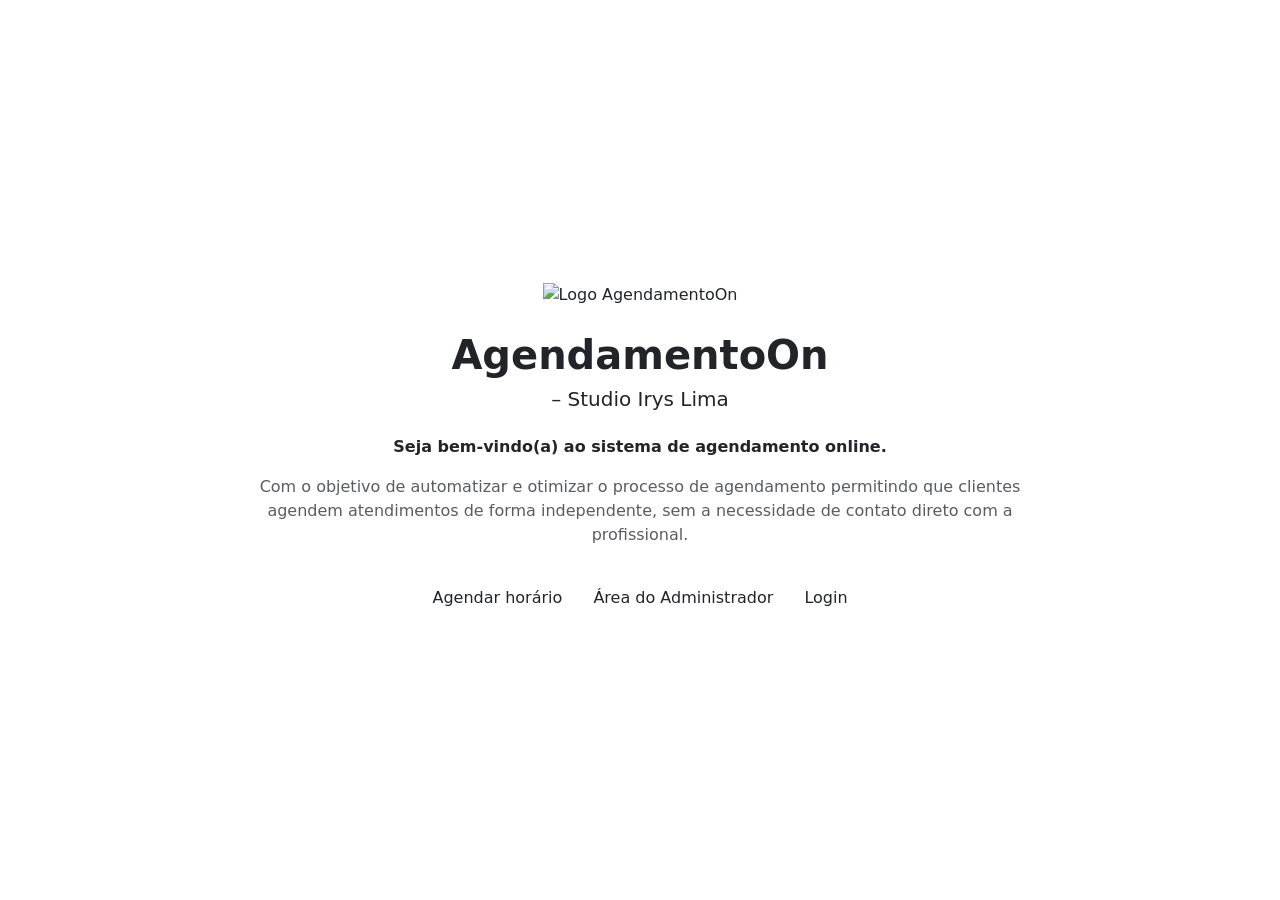
<file: AgendamentoOn/src/main/resources/templates/index.html>
<!DOCTYPE html>
<html xmlns:th="http://www.thymeleaf.org" lang="pt-br">

<head>
  <meta charset="UTF-8" />
  <meta name="viewport" content="width=device-width, initial-scale=1" />
  <title>Faça seu agendamento</title>
  <link href="https://cdn.jsdelivr.net/npm/bootstrap@5.3.3/dist/css/bootstrap.min.css" rel="stylesheet" />
  <link rel="stylesheet" th:href="@{/assets/css/style.css}" />
</head>

<body>
  <div class="container d-flex align-items-center justify-content-center min-vh-100">
    <div class="text-center">
      <img th:src="@{/assets/img/logo-agendamento.png}" alt="Logo AgendamentoOn" class="img-fluid mb-4"
        style="max-width: 250px;">
      <h1 class="text-main fw-bold" th:text="${titulo}">AgendamentoOn</h1>
      <h5 class="text-main mb-4" th:text="${subtitulo}">– Studio Irys Lima</h5>
      <p class="fw-semibold" th:text="${mensagemBoasVindas}">Seja bem-vindo(a) ao sistema de agendamento online.</p>
      <p class="text-muted w-75 mx-auto" th:text="${descricao}">
        Com o objetivo de automatizar e otimizar o processo de agendamento permitindo que clientes agendem
        atendimentos de forma independente, sem a necessidade de contato direto com a profissional.
      </p>
      <a sec:authorize="hasRole('CLIENTE')" th:href="@{/api/agenda}" class="btn btn-main mt-3">Agendar horário</a>
      <a sec:authorize="hasRole('ADMINISTRADOR')" th:href="@{/agenda-admin}" class="btn btn-main mt-3">Área do Administrador</a>
      <a sec:authorize="isAnonymous()" th:href="@{/login}" class="btn btn-main mt-3">Login</a>
    </div>
  </div>
</body>

</html>
</file>
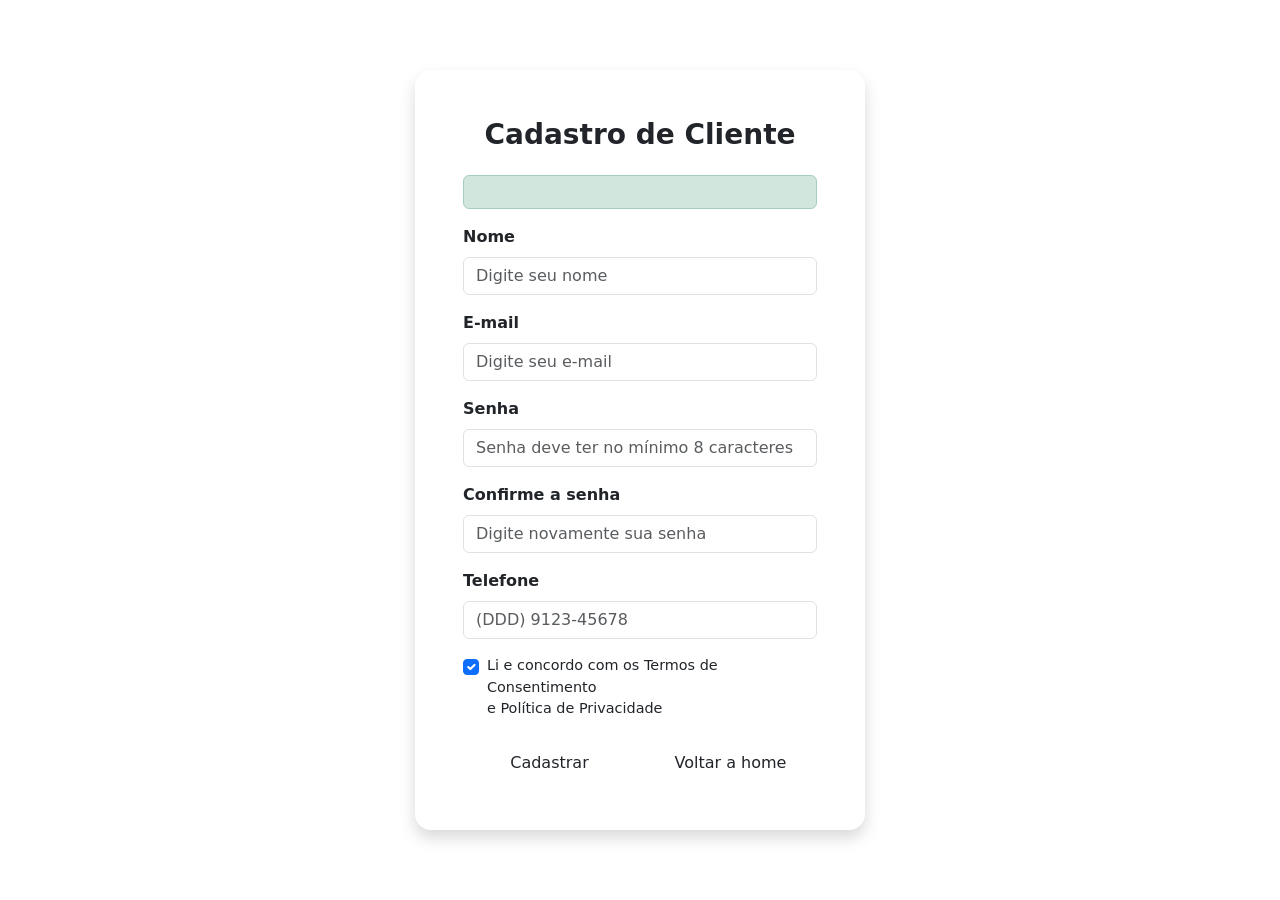
<file: AgendamentoOn/src/main/resources/templates/cadastrar.html>
<!DOCTYPE html>
<html lang="pt-br" xmlns:th="http://www.thymeleaf.org">
<head>
  <meta charset="UTF-8" />
  <meta name="viewport" content="width=device-width, initial-scale=1" />
  <title th:text="${pageTitle}">Cadastro de Cliente</title>
  <link href="https://cdn.jsdelivr.net/npm/bootstrap@5.3.3/dist/css/bootstrap.min.css" rel="stylesheet" />
  <link rel="stylesheet" th:href="@{/assets/css/style.css}" />
</head>
<body>
  <div class="container d-flex align-items-center justify-content-center min-vh-100">
    <div class="p-5 bg-white rounded-4 shadow" style="width: 100%; max-width: 450px;">
      <h3 class="text-center fw-bold mb-4">Cadastro de Cliente</h3>

      <div th:if="${successMessage}" class="alert alert-success text-center" th:text="${successMessage}"></div>

      <form th:action="@{/cadastrar}" th:object="${usuario}" method="post">
        <div class="mb-3">
          <label for="nome" class="form-label fw-semibold">Nome</label>
          <input type="text" th:field="*{nome}" id="nome" class="form-control" placeholder="Digite seu nome" required />
        </div>
        <div class="mb-3">
  <label for="email" class="form-label fw-semibold">E-mail</label>
  <input type="email" th:field="*{email}" id="email" class="form-control" placeholder="Digite seu e-mail" required />
  <div class="text-danger" th:if="${#fields.hasErrors('email')}" th:errors="*{email}"></div>
</div>

<div class="mb-3">
  <label for="senha" class="form-label fw-semibold">Senha</label>
  <input type="password" th:field="*{senha}" id="senha" class="form-control" placeholder="Senha deve ter no mínimo 8 caracteres" required />
  <div class="text-danger" th:if="${#fields.hasErrors('senha')}" th:errors="*{senha}"></div>
</div>
        <div class="mb-3">
          <label for="confirmarSenha" class="form-label fw-semibold">Confirme a senha</label>
          <input type="password" id="confirmarSenha" class="form-control" placeholder="Digite novamente sua senha" required />
        </div>
        <div class="mb-3">
          <label for="telefone" class="form-label fw-semibold">Telefone</label>
          <input type="tel" th:field="*{telefone}" id="telefone" class="form-control" placeholder="(DDD) 9123-45678" required />
        </div>
        <div class="form-check mb-4">
          <input class="form-check-input" type="checkbox" value="" id="termos" required checked />
          <label class="form-check-label" for="termos" style="font-size: 0.9rem;">
            Li e concordo com os <a th:href="@{/termos}">Termos de Consentimento</a><br />
            e <a th:href="@{/politicas}">Política de Privacidade</a>
          </label>
        </div>
        <div class="d-flex justify-content-between">
          <button type="submit" class="btn btn-main w-50 me-2">Cadastrar</button>
          <a th:href="@{/}" class="btn btn-secondary-custom w-50">Voltar a home</a>
        </div>
      </form>
    </div>
  </div>

  <script>
    document.querySelector("form").addEventListener("submit", function (e) {
    const senha = document.getElementById("senha").value;
    const confirmarSenha = document.getElementById("confirmarSenha").value;
    const email = document.getElementById("email").value;

    const senhaRegex = /^(?=.*[A-Z])(?=.*\d)(?=.*[@$!%*?&])[A-Za-z\d@$!%*?&]{8,}$/;

    if (!senhaRegex.test(senha)) {
      e.preventDefault();
      alert("Senha inválida! Ela deve ter no mínimo:\n- 8 caracteres\n- 1 letra maiúscula\n- 1 número\n- 1 caractere especial");
      return;
    }

    if (senha !== confirmarSenha) {
      e.preventDefault();
      alert("As senhas não conferem.");
      return;
    }

    const emailRegex = /^[^\s@]+@[^\s@]+\.[^\s@]+$/;
    if (!emailRegex.test(email)) {
      e.preventDefault();
      alert("Por favor, informe um e-mail válido.");
      return;
    }
  });

   const senhaInput = document.getElementById('senha');
  const toggleBtn = document.getElementById('toggleSenha');

  toggleBtn.addEventListener('click', () => {
    if (senhaInput.type === 'password') {
      senhaInput.type = 'text';
      toggleBtn.textContent = 'Esconder';
    } else {
      senhaInput.type = 'password';
      toggleBtn.textContent = 'Mostrar';
    }
  });

  </script>
</body>
</html>
</file>
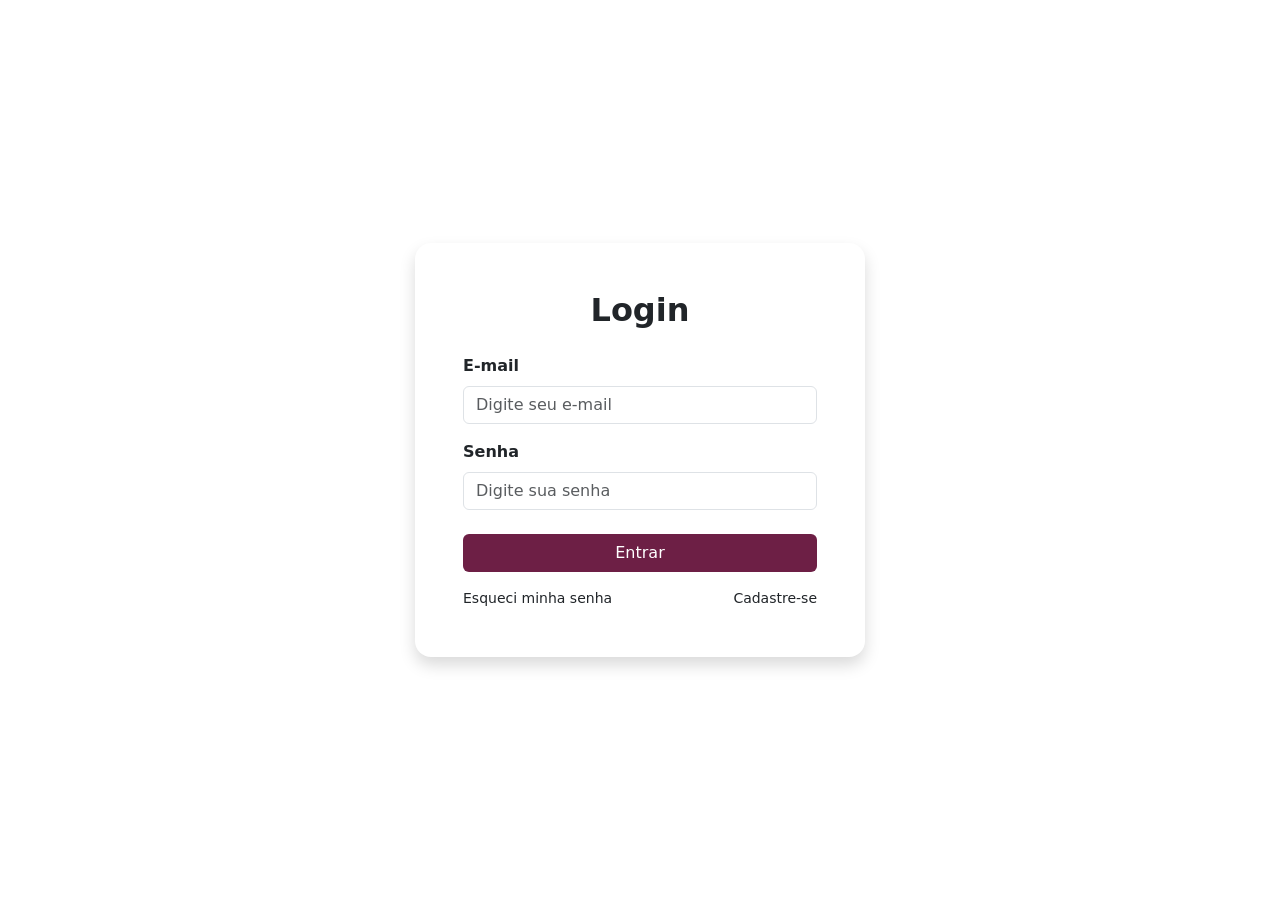
<file: AgendamentoOn/src/main/resources/templates/login.html>
<!DOCTYPE html>
<html xmlns:th="http://www.thymeleaf.org" lang="pt-br">
<head>
    <meta charset="UTF-8" />
    <meta name="viewport" content="width=device-width, initial-scale=1" />
    <title th:text="${pageTitle}">Login</title>
    <link href="https://cdn.jsdelivr.net/npm/bootstrap@5.3.3/dist/css/bootstrap.min.css" rel="stylesheet" />
    <link rel="stylesheet" th:href="@{/assets/css/style.css}" />
    <style>
        /* Contraste reforçado */
        .btn-main {
          background-color: #6d1f45; /* cor escura para melhor contraste */
          color: #fff;
        }
        .btn-main:hover {
          background-color: #5a1939;
          color: #fff;
        }

        /* Visually hidden (melhor para leitores de tela) */
        .visually-hidden {
          position: absolute !important;
          height: 1px; width: 1px;
          overflow: hidden;
          clip: rect(1px, 1px, 1px, 1px);
          white-space: nowrap;
        }
    </style>
</head>
<body>
<div class="container d-flex align-items-center justify-content-center min-vh-100">
    <main class="login-box p-5 shadow rounded-4 bg-white" style="width: 100%; max-width: 450px;" role="main" aria-labelledby="loginTitle">
        <h2 id="loginTitle" class="text-center fw-bold mb-4">Login</h2>

        <!-- Mensagens de sucesso ou erro -->
        <div th:if="${success}" id="msgSuccess"
             class="alert alert-success text-center mb-3 visually-hidden"
             role="status" aria-live="polite" aria-atomic="true"
             th:text="${success}"></div>

        <div th:if="${error}" id="msgError"
             class="alert alert-danger text-center mb-3 visually-hidden"
             role="alert" aria-live="assertive" aria-atomic="true"
             th:text="${error}"></div>

        <section aria-labelledby="loginTitle">
            <form id="formLogin" th:action="@{/login}" method="post" aria-describedby="msgSuccess msgError">
                <div class="mb-3">
                    <label for="email" class="form-label fw-semibold">E-mail</label>
                    <input type="email" class="form-control" id="email" name="username"
                           placeholder="Digite seu e-mail" required autocomplete="username" />
                </div>

                <div class="mb-4">
                    <label for="senha" class="form-label fw-semibold">Senha</label>
                    <input type="password" class="form-control" id="senha" name="password"
                           placeholder="Digite sua senha" required autocomplete="current-password" />
                </div>

                <div class="d-grid mb-3">
                    <button type="submit" class="btn btn-main" aria-label="Entrar no sistema">Entrar</button>
                </div>

                <div class="d-flex justify-content-between small">
                    <a th:href="@{/recuperar}" aria-label="Redefinir senha">Esqueci minha senha</a>
                    <a th:href="@{/cadastrar}" aria-label="Criar nova conta">Cadastre-se</a>
                </div>
            </form>
        </section>
    </main>
</div>

<script th:inline="javascript">
    const successMsg = /*[[${success != null}]]*/ false;
    const errorMsg = /*[[${error != null}]]*/ false;

    if (successMsg) {
      const div = document.getElementById("msgSuccess");
      div.classList.remove("visually-hidden");
      setTimeout(() => {
        window.location.href = "/";
      }, 1000);
    }

    if (errorMsg) {
      const div = document.getElementById("msgError");
      div.classList.remove("visually-hidden");
      setTimeout(() => {
        div.classList.add("visually-hidden");
      }, 2000);
    }

    // Esc para limpar os campos
    document.addEventListener("keydown", function (e) {
      if (e.key === "Escape") {
        document.getElementById("email").value = "";
        document.getElementById("senha").value = "";
      }
    });
</script>
</body>
</html>
</file>
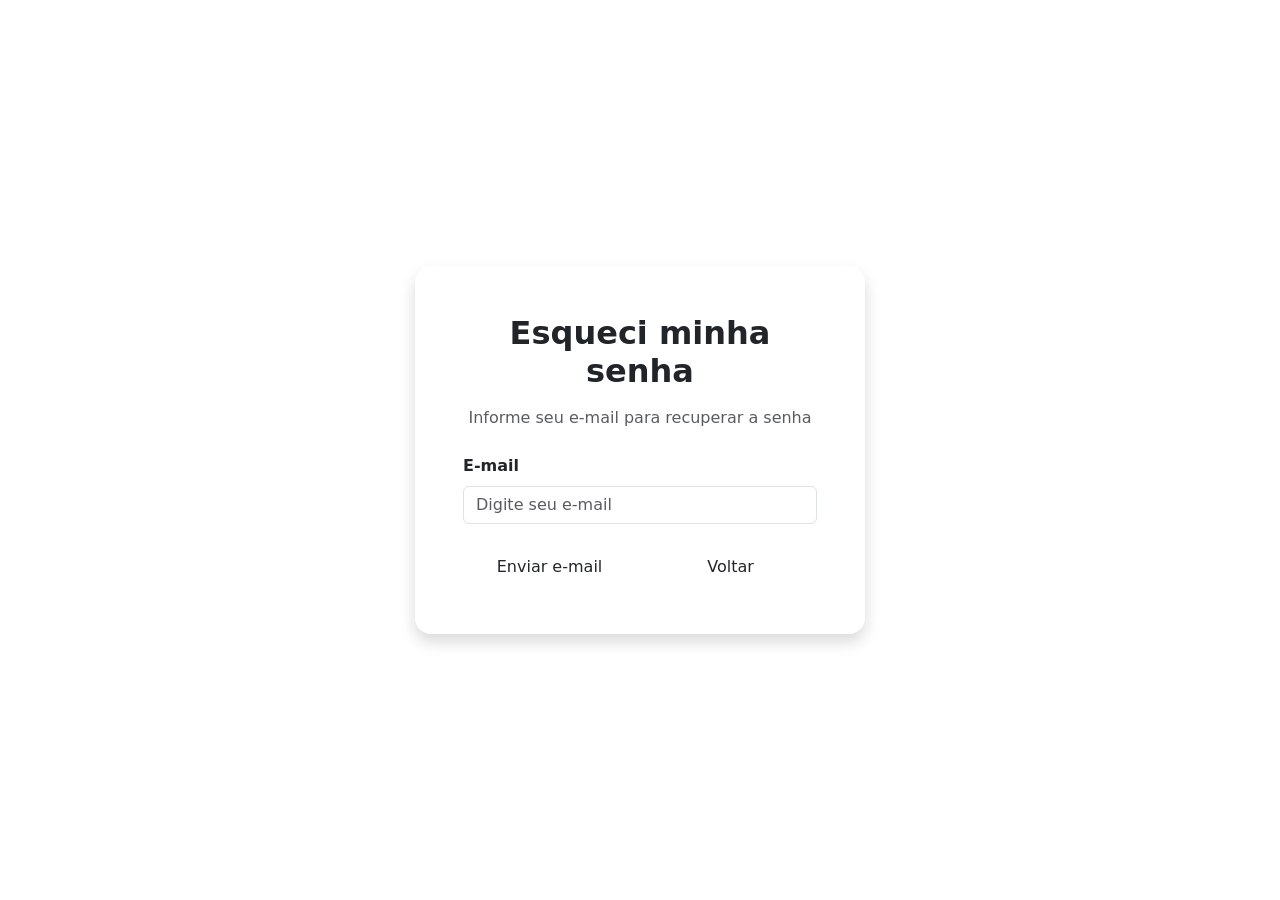
<file: AgendamentoOn/src/main/resources/templates/recuperar.html>
<!DOCTYPE html>
<html lang="pt-br" xmlns:th="http://www.thymeleaf.org">
<head>
  <meta charset="UTF-8" />
  <meta name="viewport" content="width=device-width, initial-scale=1" />
  <title>Esqueci minha senha</title>
  <link href="https://cdn.jsdelivr.net/npm/bootstrap@5.3.3/dist/css/bootstrap.min.css" rel="stylesheet" />
  <link rel="stylesheet" th:href="@{/assets/css/style.css}" />
</head>
<body>
  <div class="container d-flex align-items-center justify-content-center min-vh-100">
    <div class="p-5 bg-white rounded-4 shadow" style="width: 100%; max-width: 450px;">
      <h2 class="fw-bold text-center mb-3">Esqueci minha senha</h2>
      <p class="text-center text-muted mb-4">Informe seu e-mail para recuperar a senha</p>
      <form id="formEsqueciSenha">
        <div class="mb-4">
          <label for="email" class="form-label fw-semibold">E-mail</label>
          <input type="email" class="form-control" id="email" placeholder="Digite seu e-mail" required />
        </div>
        <div class="d-flex justify-content-between">
          <button type="submit" class="btn btn-main w-50 me-2">Enviar e-mail</button>
          <a th:href="@{/login}" class="btn btn-secondary-custom w-50">Voltar</a>
        </div>
      </form>
    </div>
  </div>

  <script>
    document.getElementById("formEsqueciSenha").addEventListener("submit", async function(e) {
      e.preventDefault();
      const email = document.getElementById("email").value;

      try {
        const response = await fetch("http://localhost:8080/api/recuperar-senha", {
          method: "POST",
          headers: {
            "Content-Type": "application/json"
          },
          body: JSON.stringify({ email })
        });

        if (response.ok) {
          alert("E-mail de recuperação enviado com sucesso!");
          document.getElementById("formEsqueciSenha").reset();
        } else {
          const msg = await response.text();
          alert("Erro: " + msg);
        }
      } catch (error) {
        alert("Erro ao conectar com o servidor.");
        console.error(error);
      }
    });
  </script>
</body>
</html>
</file>
